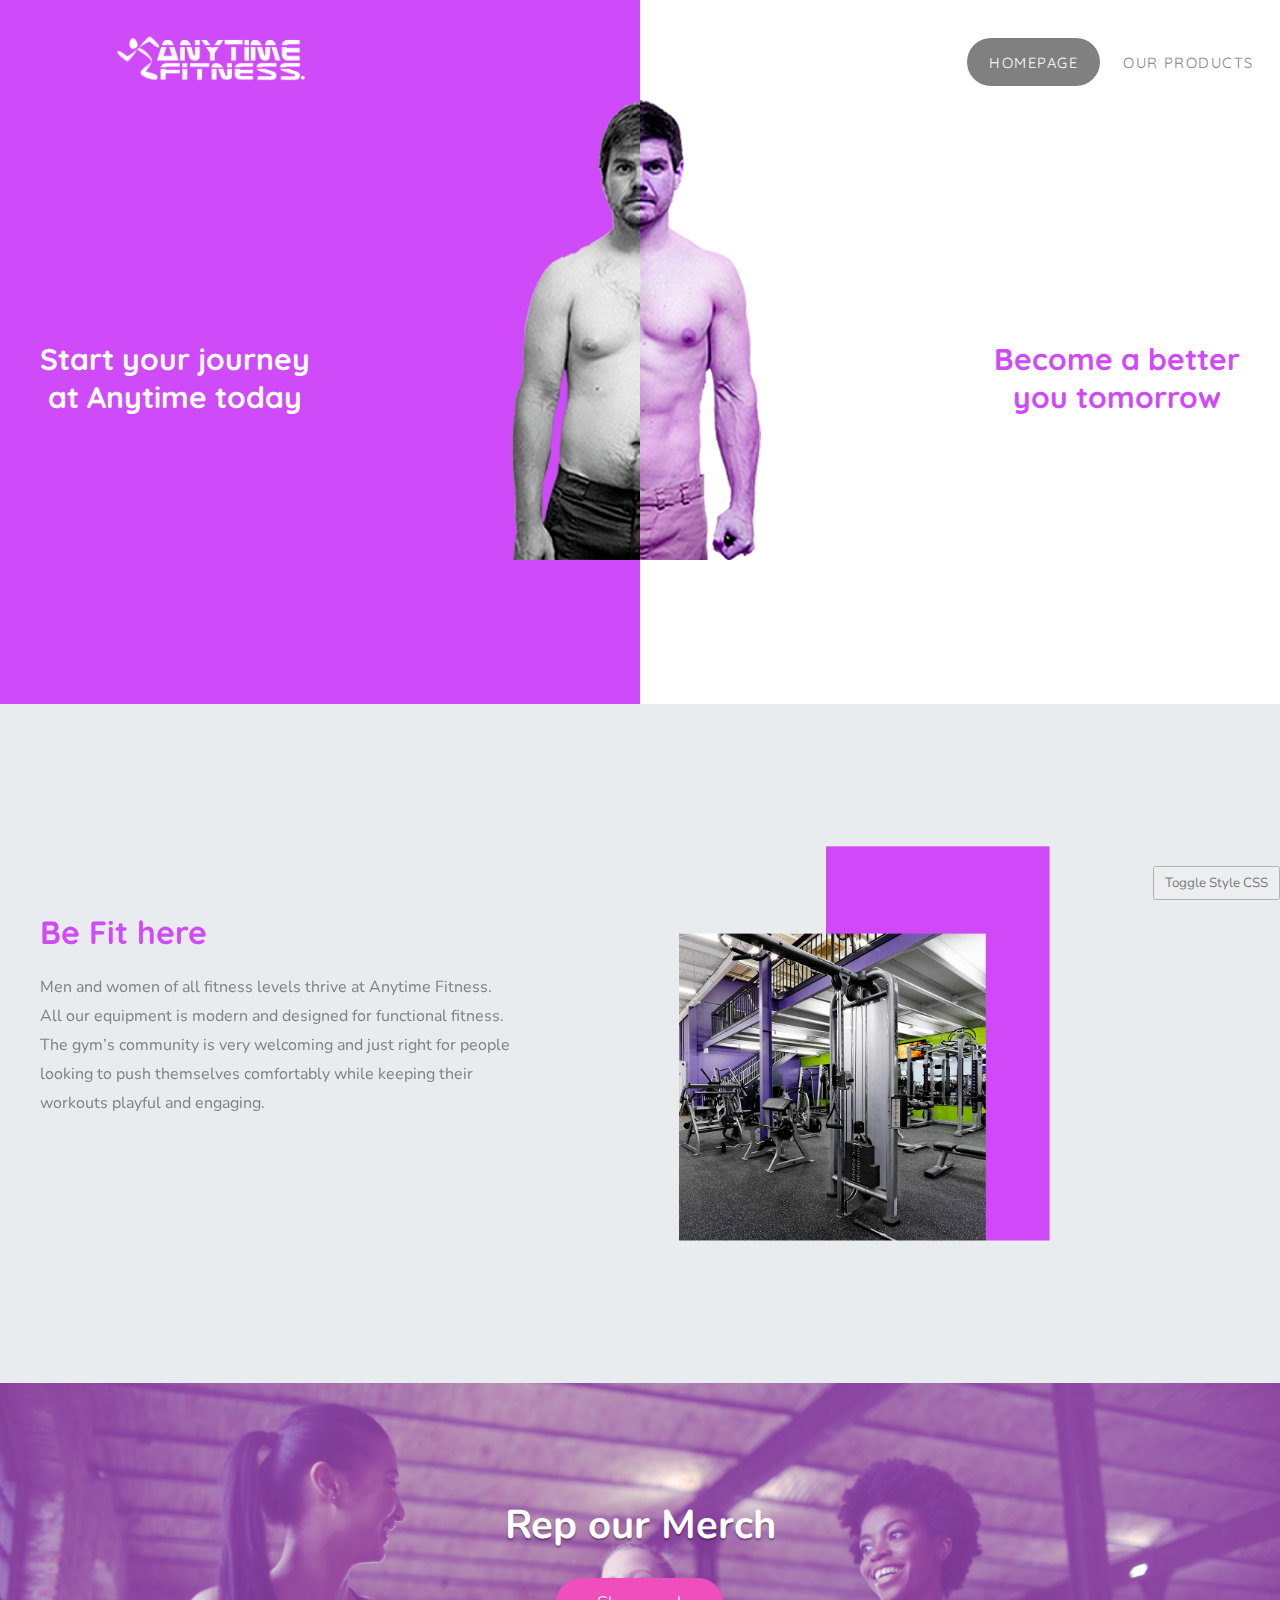
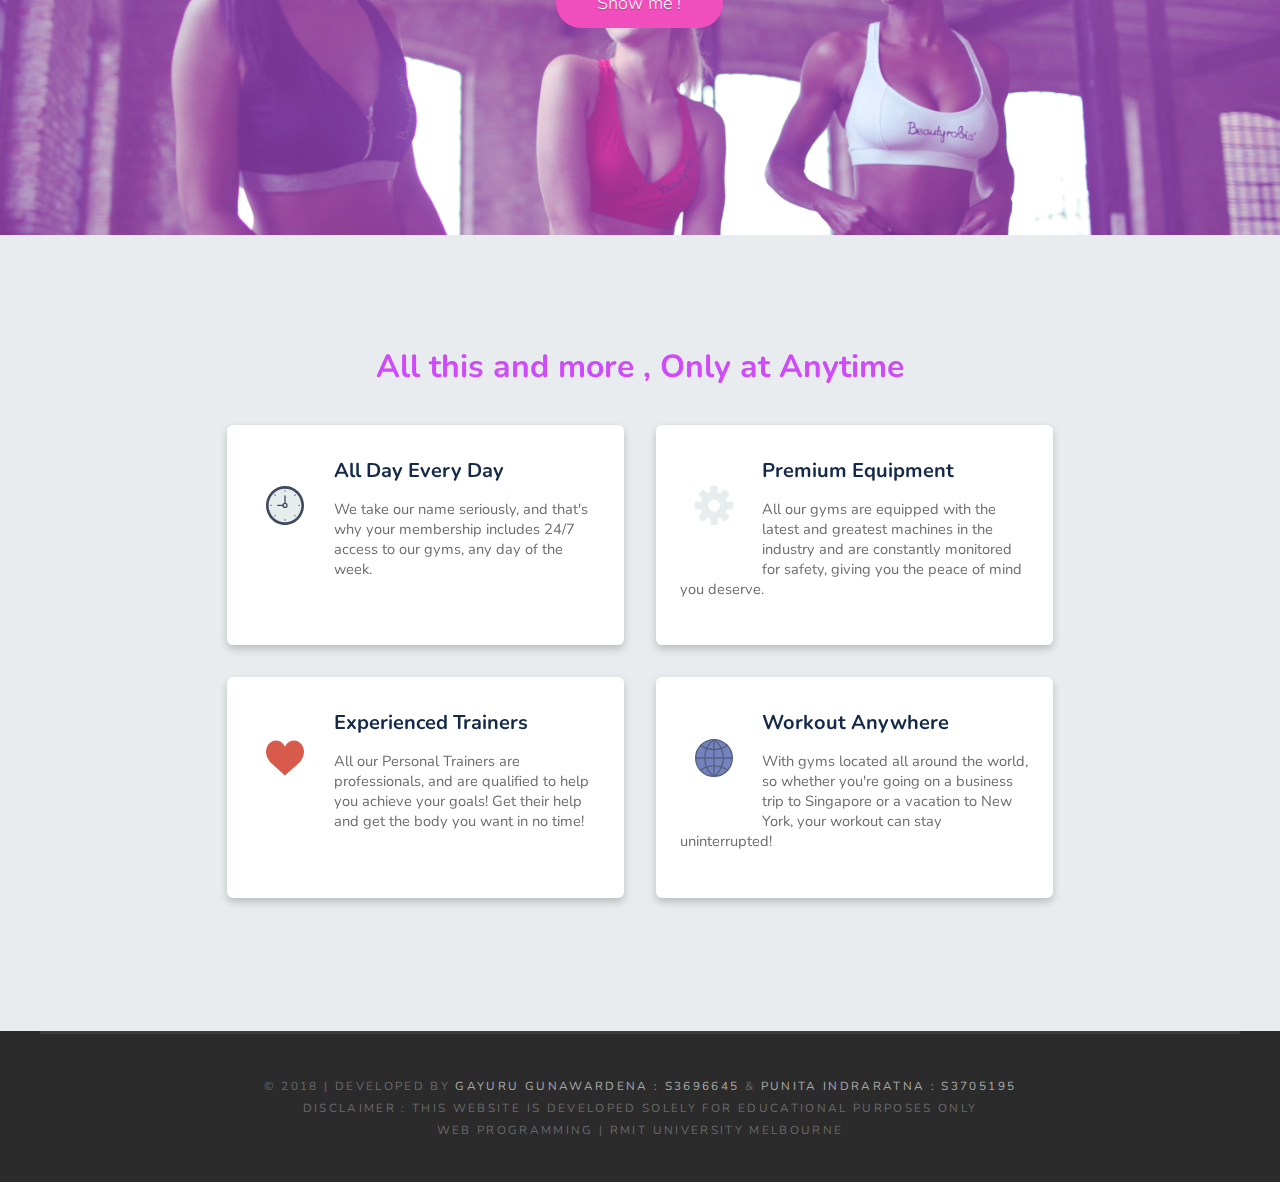
<file: index.html>
<!DOCTYPE html>
<html lang="en">
<head>
    <meta charset="UTF-8">
    <link rel="icon" href="./media/favicon.ico" type="image/x-icon">
    <link id="stylecss" rel="stylesheet" type="text/css" rel="stylesheet" href="./css/style.css">
    <script src='wireframe.js'></script>
    <meta name="viewport" content="width=device-width, initial-scale=1.0">
    <meta http-equiv="X-UA-Compatible" content="ie=edge">
    <title>Anytime Fitness</title>
</head>
<body>
<div class="landingpage">   

    <div id="header-wrapper">
        <div id="header" class="container">
            <div id="logo">
                <!-- Original image below sourced for educational purposes from AnyTimeFitness Logo -->
                <a href="index.php">
                <img src="./media/Logo copy.png">
                </a>
            </div>
            <div id="menu">
                <ul>
                    <li class="current_page_item"><a href="index.html" accesskey="1" title="">Homepage</a></li>
                    <li><a href="./web-pages/Products/products.html" accesskey="2" title="">Our Products</a></li>
                    <li><a href="./web-pages/Login Page/login.html" accesskey="3" title="">Login</a></li>
                </ul>
            </div>
        </div>
    </div>

   
    <div id="header-featured">
            
            <div class="container">
                <h1 id="lefttext">Start your journey<br>
                    at Anytime today
                </h1>
            </div>
            
            <div class="container">
                <h1 id="righttext">Become a better</br>
                you tomorrow 
                </h1>
            </div>

        <!-- Original image below sourced for educational purposes from http://2f24o9yfa3t3w65841ing1v1-wpengine.netdna-ssl.com/wp-content/uploads/2015/01/Success-stories-from-man-taking-animal-cuts-fat-burner.jpg-->
            <img id="transformation" src="./media/transformation.png">
        
    </div>
    
</div>

<div id="wrapper">
    <div id="page" class="container"> 
        <div id="content">
            <h1 id="headingWrapper" >Be Fit here</h1>
            <p id="paraWrapper" >Men and women of all fitness levels thrive at Anytime Fitness.</br> All our equipment is modern and designed for functional fitness.</br>
            The gym’s community is very welcoming and just right for people</br> looking to push themselves comfortably while keeping their </br>workouts playful and engaging.</p>
            <div id="gymImg">
             <!-- Original image below sourced for educational purposes from http://www.bsale.com.au/catalogues/129949/04.jpg -->
            <img src="./media/gym.png">
            </div>
        </div>
        
    </div>
</div>

<div id="banner">

<h1 id="headingBanner">Rep our Merch</h1>
<a href="./web-pages/Products/products.php" class="buttonClick">Show me !</a>
</div>


<div id="wrapperTwo">
        <div id="pageEnd"> 
            <div id="content">
                <h1 id="headingEnd">All this and more , Only at Anytime</h1>
            </div>
            <div class="row">
               
                <div class="card">
                    <div class="card-body">
                    <img src="./media/icons/clock.svg" class="icon"> 
                     <!-- Original icons below sourced for educational purposes from https://www.flaticon.com/authors/smashicons -->
                    <h1>All Day Every Day</h1>
                    <p>We take our name seriously, and that's why your membership includes 24/7 access to our gyms, any day of the week.</p>
                    </div>
                </div>
                <div class="card">
                    <div class="card-body">
                    <img src="./media/icons/settings.svg" class="icon" >
                    <div>
                    <!-- Original icons below sourced for educational purposes from https://www.flaticon.com/authors/smashicons -->
                    <h1>Premium Equipment</h1>
                    <p>All our gyms are equipped with the latest and greatest machines in the industry and are constantly monitored for safety, giving you the peace of mind you deserve.</p>
                    </div>
                    </div>
                </div>
            </div>
            <div class="row">   
                <div class="card">
                    <div class="card-body">
                    <img src="./media/icons/like.svg" class="icon"> 
                    <!-- Original icons below sourced for educational purposes from https://www.flaticon.com/authors/smashicons -->
                    <h1>Experienced Trainers</h1>
                    <p>All our Personal Trainers are professionals, and are qualified to help you achieve your goals! Get their help and get the body you want in no time!</p>
                    </div>
                </div>
                <div class="card">
                   <!-- Original icons below sourced for educational purposes from https://www.flaticon.com/authors/smashicons -->
                    <div class="card-body">
                    <img src="./media/icons/internet.svg" class="icon">
                    <h1>Workout Anywhere</h1>
                    <p>With gyms located all around the world, so whether you're going on a business trip to Singapore or a vacation to New York, your workout can stay uninterrupted!</p>
                    </div>
                </div>
            </div>      
        </div>
</div>



<div id="copyright" class="container">
        <p>&copy;  2018 | Developed by <a href="http://GayuruG.com" rel="nofollow">Gayuru Gunawardena : S3696645 </a> & <a href="https://github.com/s3705195" rel="nofollow">Punita Indraratna : S3705195 </a> </br>
          Disclaimer : This website is developed solely for Educational Purposes only</br>  Web Programming | RMIT University Melbourne</p>
        <button id="toggleWireframeCSS" onclick="toggleWireframe()">Toggle Style CSS</button>
</div>


</body>
</html>
</file>
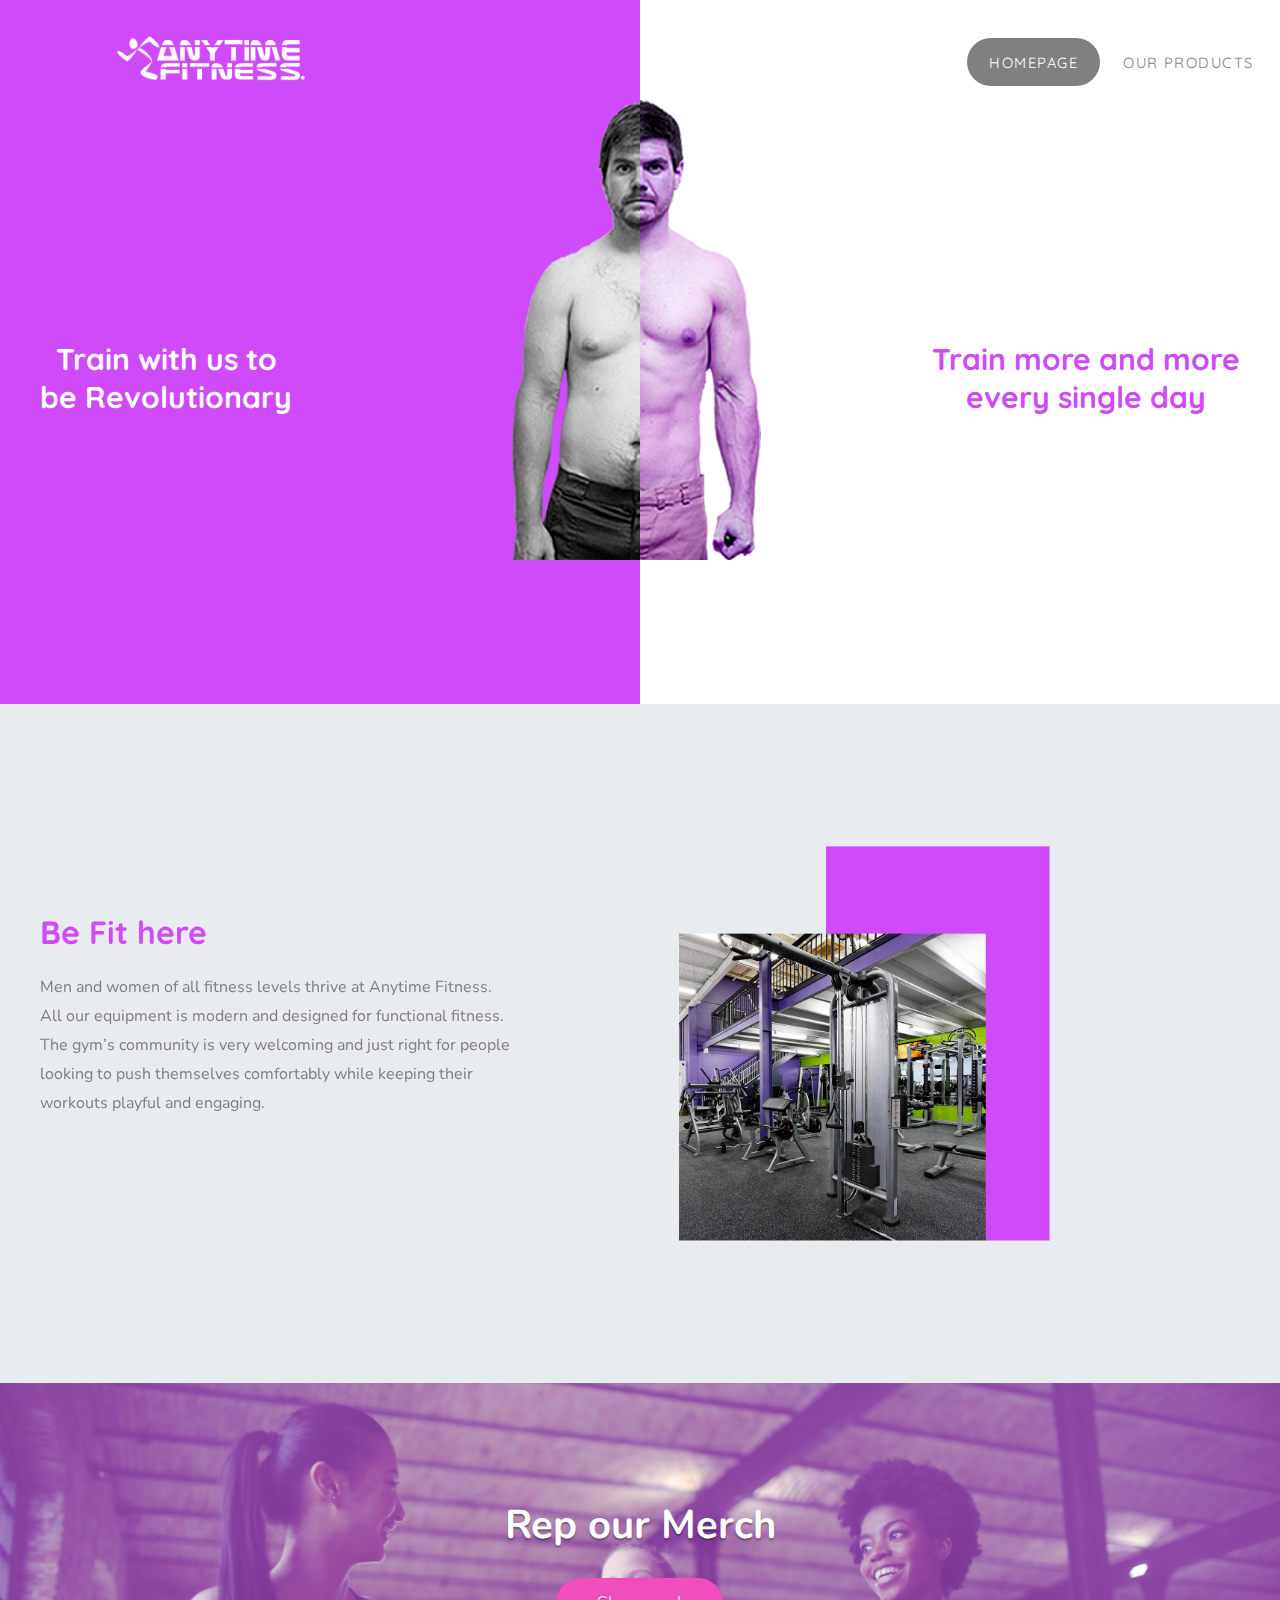
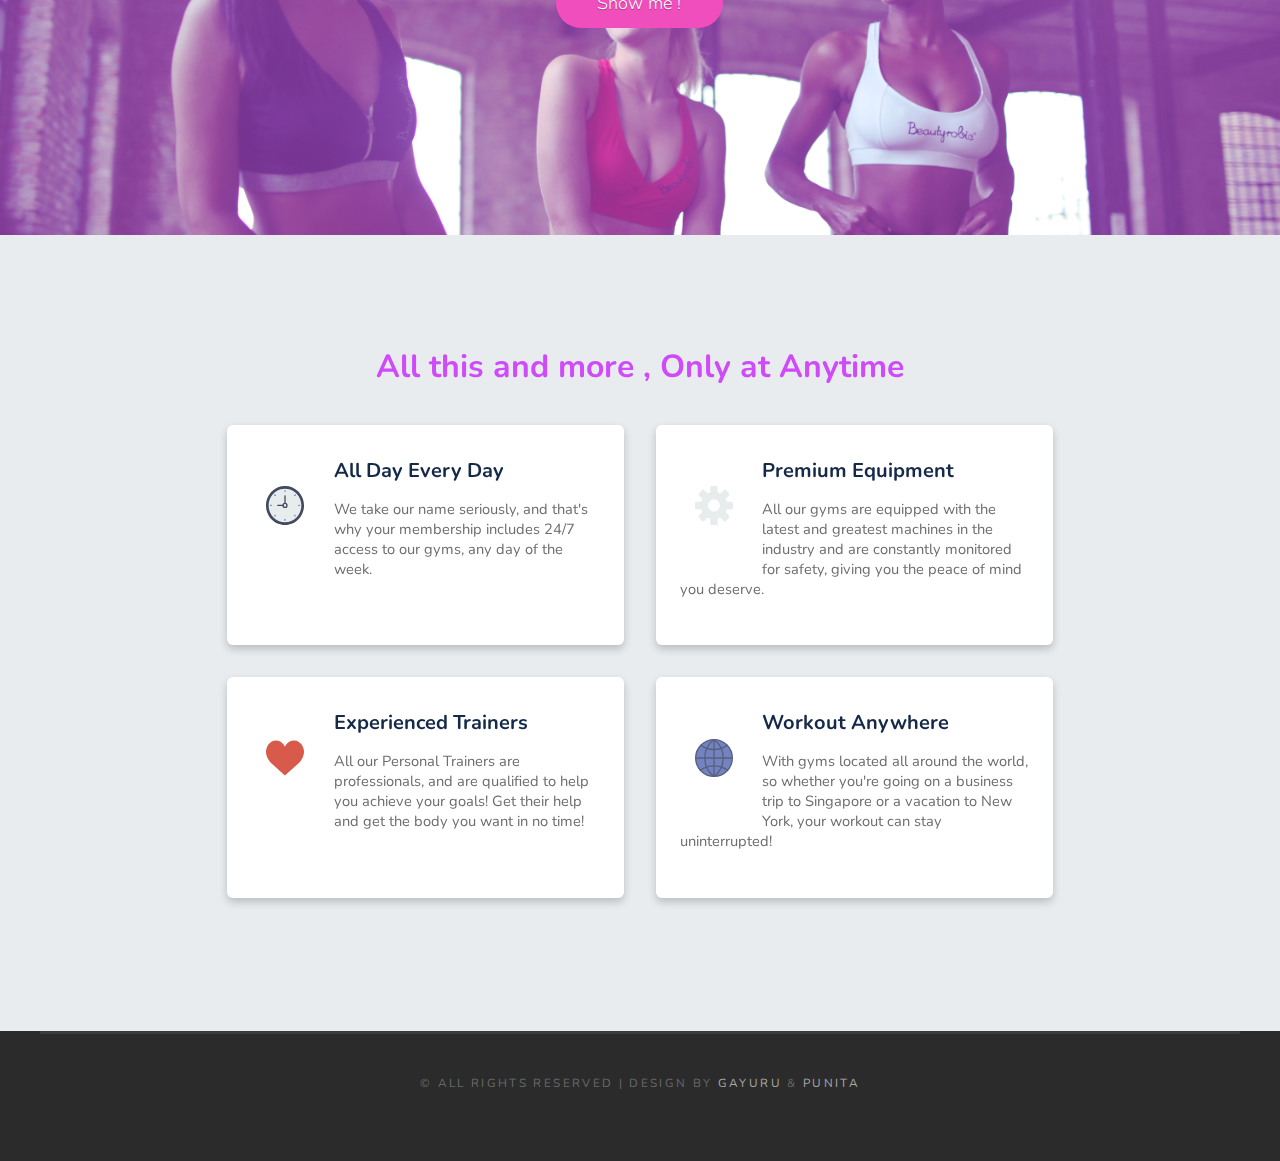
<file: Landing Page/index.html>
<!DOCTYPE html>
<html lang="en">
<head>
    <meta charset="UTF-8">
    <link rel="stylesheet" href="style.css">
    <meta name="viewport" content="width=device-width, initial-scale=1.0">
    <meta http-equiv="X-UA-Compatible" content="ie=edge">
    <title>Anytime Fitness</title>
</head>
<body>
 <div class="landingpage">   
    <div id="header-wrapper">
        <div id="header" class="container">
            <div id="logo">
                <!-- Original image below sourced for educational purposes: www.coke.com/coke-can.jpg -->
                <img src="Logo copy.png">
            </div>
            <div id="menu">
                <ul>
                    <li class="current_page_item"><a href="index.html" accesskey="1" title="">Homepage</a></li>
                    <li><a href="./web-pages/Products/ProductsPage.html" accesskey="2" title="">Our Products</a></li>
                    <li><a href="./web-pages/Login Page/login.html" accesskey="3" title="">Login</a></li>
                </ul>
            </div>
        </div>
    </div>
    <!-- http://2f24o9yfa3t3w65841ing1v1-wpengine.netdna-ssl.com/wp-content/uploads/2015/01/Success-stories-from-man-taking-animal-cuts-fat-burner.jpg -->
    <div id="header-featured">
            
            <div class="container">
                <h1 id="lefttext">Train with us to<br>
                    be Revolutionary
                </h1>
            </div>
            
            <div class="container">
                <h1 id="righttext">Train more and more</br>
                every single day
                </h1>
            </div>
        
            <img id="transformation" src="transformation.png">
        
    </div>
    
</div>

<div id="wrapper">
    <div id="page" class="container"> 
        <div id="content">
            <h1 id="headingWrapper" >Be Fit here</h1>
            <p id="paraWrapper" >Men and women of all fitness levels thrive at Anytime Fitness.</br> All our equipment is modern and designed for functional fitness.</br>
            The gym’s community is very welcoming and just right for people</br> looking to push themselves comfortably while keeping their </br>workouts playful and engaging.</p>
            <div id="gymImg">
                <img src="gym.png">
            </div>
        </div>
        
    </div>
</div>

<div id="banner">

<h1 id="headingBanner">Rep our Merch</h1>
<a href="./web-pages/Products/ProductsPage.html" class="buttonClick">Show me !</a>
</div>


<div id="wrapperTwo">
        <div id="pageEnd"> 
            <div id="content">
                <h1 id="headingEnd">All this and more , Only at Anytime</h1>
            </div>
            <div class="row">
                <div class="card">
                    <div class="card-body">
                    <img src="icons/clock.svg" class="icon"> 
                    <!-- <div>Icons made by <a href="https://www.flaticon.com/authors/smashicons" title="Smashicons">Smashicons</a> from <a href="https://www.flaticon.com/" title="Flaticon">www.flaticon.com</a> is licensed by <a href="http://creativecommons.org/licenses/by/3.0/" title="Creative Commons BY 3.0" target="_blank">CC 3.0 BY</a></div> -->
                    <h1>All Day Every Day</h1>
                    <p>We take our name seriously, and that's why your membership includes 24/7 access to our gyms, any day of the week.</p>
                    </div>
                </div>
                <div class="card">
                    <div class="card-body">
                    <img src="icons/settings.svg" class="icon" >
                    <div>
                    <h1>Premium Equipment</h1>
                    <p>All our gyms are equipped with the latest and greatest machines in the industry and are constantly monitored for safety, giving you the peace of mind you deserve.</p>
                    </div>
                    </div>
                </div>
            </div>
            <div class="row">   
                <div class="card">
                    <div class="card-body">
                    <img src="icons/like.svg" class="icon"> 
                    <!-- <div>Icons made by <a href="https://www.flaticon.com/authors/smashicons" title="Smashicons">Smashicons</a> from <a href="https://www.flaticon.com/" title="Flaticon">www.flaticon.com</a> is licensed by <a href="http://creativecommons.org/licenses/by/3.0/" title="Creative Commons BY 3.0" target="_blank">CC 3.0 BY</a></div> -->
                    <h1>Experienced Trainers</h1>
                    <p>All our Personal Trainers are professionals, and are qualified to help you achieve your goals! Get their help and get the body you want in no time!</p>
                    </div>
                </div>
                <div class="card">
                    <!-- Icons made by <a href="https://www.flaticon.com/authors/smashicons" title="Smashicons">Smashicons</a> from <a href="https://www.flaticon.com/" title="Flaticon">www.flaticon.com</a> is licensed by <a href="http://creativecommons.org/licenses/by/3.0/" title="Creative Commons BY 3.0" target="_blank">CC 3.0 BY</a></div> -->
                    <div class="card-body">
                    <img src="icons/internet.svg" class="icon">
                    <h1>Workout Anywhere</h1>
                    <p>With gyms located all around the world, so whether you're going on a business trip to Singapore or a vacation to New York, your workout can stay uninterrupted!</p>
                    </div>
                </div>
            </div>      
        </div>
</div>

<div id="copyright" class="container">
        <p>&copy;  All rights reserved | Design by <a href="http://GayuruG.com" rel="nofollow">Gayuru</a> & <a href="https://github.com/s3705195" rel="nofollow">Punita</a></p>
    </div>
    
</body>
</html>
</file>
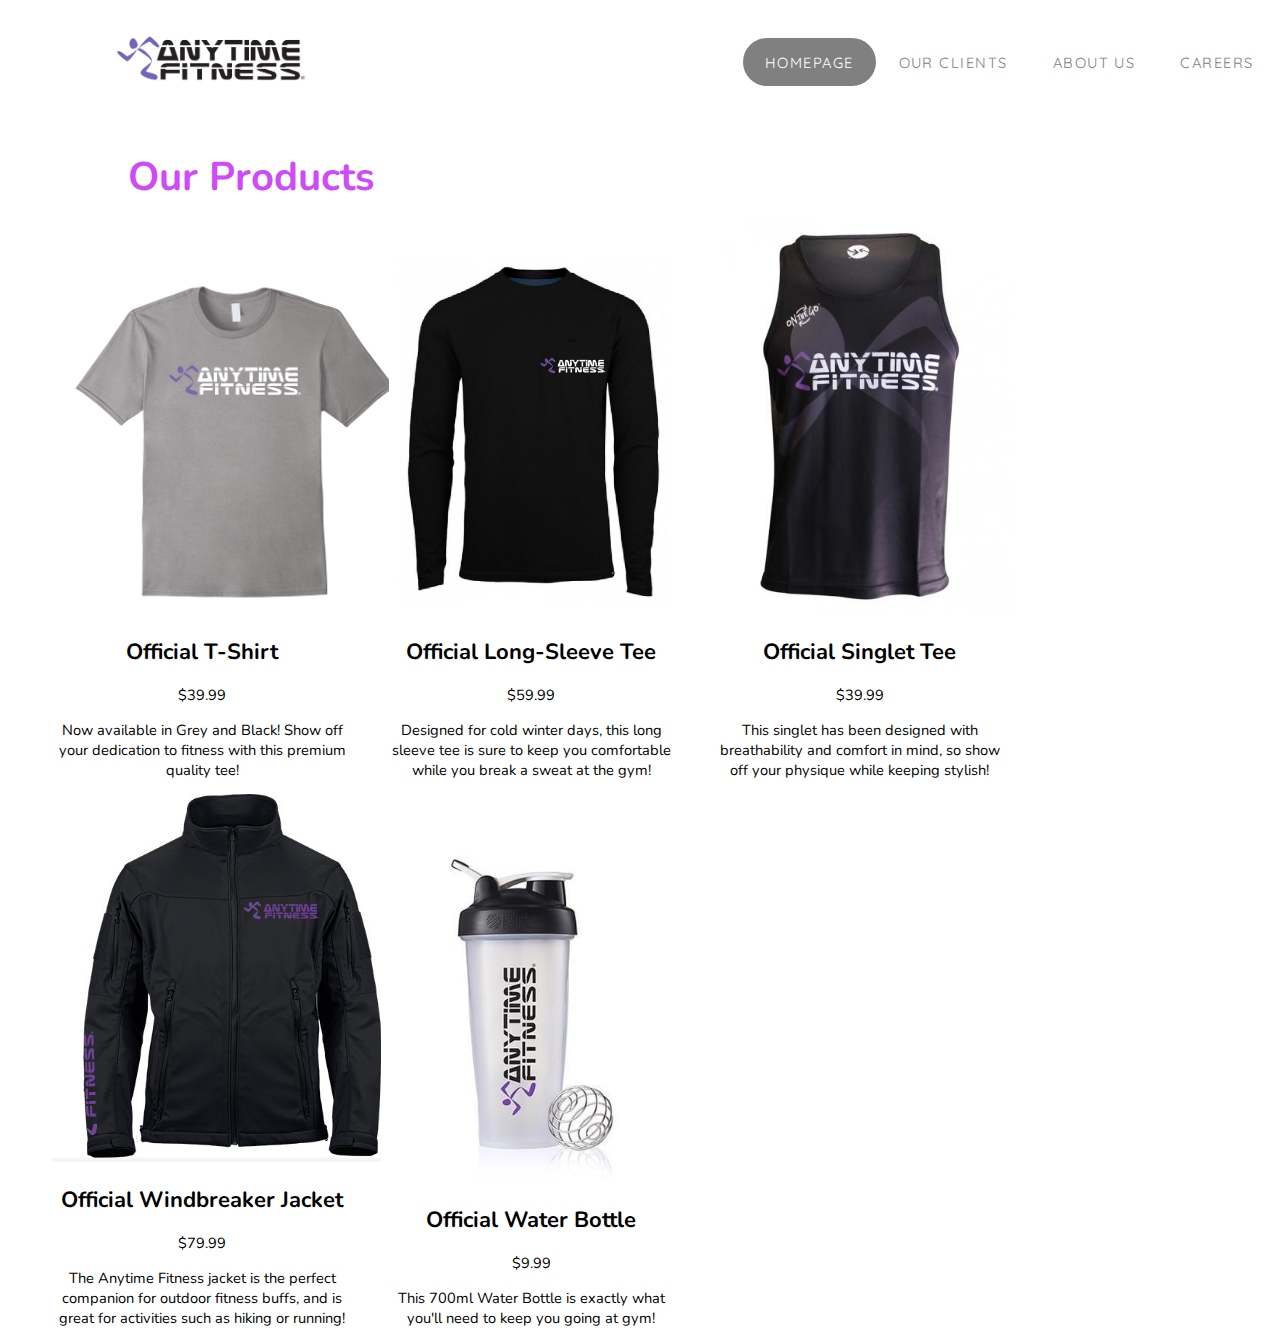
<file: Products/ProductsPage.html>
<!DOCTYPE html>
<html lang="en">
<head>
    <meta charset="UTF-8">
    <meta name="viewport" content="width=device-width, initial-scale=1.0">
    <meta http-equiv="X-UA-Compatible" content="ie=edge">
    <link rel="stylesheet" href="styleProducts.css">
    <title>Products</title>
</head>
<body>

        <div class="landingpage">   
                <div id="header-wrapper">
                    <div id="header" class="container">
                        <div id="logo">
                            <!-- Original image below sourced for educational purposes: www.coke.com/coke-can.jpg -->
                            <img src="Logo.png">
                        </div>
                        <div id="menu">
                            <ul>
                                <li class="current_page_item"><a href="#" accesskey="1" title="">Homepage</a></li>
                                <li><a href="https://www.google.com" accesskey="2" title="">Our Clients</a></li>
                                <li><a href="#" accesskey="3" title="">About Us</a></li>
                                <li><a href="#" accesskey="4" title="">Careers</a></li>
                                <li><a href="/Users/gayuru/Desktop/RMIT/Sem 2 '18/Web Programming/Assignments/Login Page/index.html" accesskey="5" title="">Login</a></li>
                            </ul>
                        </div>
                    </div>
                </div>
            <br>
            <br>
            
            <div class="pagetitle">
                <span>Our Products</span>
            </div>
            
          <ul class="items">
              <li>
              <div class="tshirt">
                  <a href="file:///C:/Users/Punita%20Indraratna/Desktop/aft/single%20product/product.html">
                      <div id="whiteTshirt"> <img src="tshirt.png">
        <!--  Picture obtained from https://rateeshirt.com/product/anytime-fitness-logo-t-shirt-rt/  -->
                      </div>
                     
                      <h2>Official T-Shirt</h2>
                      <span>$39.99</span>
                      <br>
                      <p>Now available in Grey and Black! Show off your dedication to fitness with this premium quality tee!</p>
                  </a>
              </div>
              </li>
              
              <li>
              <div class="longtee">      
                      <div id="longsleeve"> <img src="longsleeve.jpg">
        <!--  Picture obtained from http://www.spectrum-merchandising.com/products/anytime-fitness-long-sleeve-t-shirt-special-offer/  -->
                  </div>
                      <h2>Official Long-Sleeve Tee</h2>
                      <span>$59.99</span>
                      <p>Designed for cold winter days, this long sleeve tee is sure to keep you comfortable while you break a sweat at the gym!</p>
                  
              </div>
              </li>
              
              <li>
              <div class="tank">
                      <div id="singlet"> <img src="tanktop.jpg">
         <!--  Picture obtained from https://www.onthegosports.com.au/shop/product/mens-tech-racerback-singlet-club-edition  -->
                  </div>
                      <h2>Official Singlet Tee</h2>
                      <span>$39.99</span>
                      <p>This singlet has been designed with breathability and comfort in mind, so show off your physique while keeping stylish!</p>
                 
              </div>
              </li>
              
              <li>
              <div class="jacket">
                      <div id="windbreaker"> <img src="jacket.png">
        <!--  Picture obtained from http://www.spectrum-merchandising.com/products/anytime-fitness-softshell-jacket/  -->
                  </div>
                      <h2>Official Windbreaker Jacket</h2>
                      <span>$79.99</span>
                      <p>The Anytime Fitness jacket is the perfect companion for outdoor fitness buffs, and is great for activities such as hiking or running!</p>
                  
              </div>
              </li>
              
              <li>
              <div class="bottle">
                      <div id="water"> <img src="waterbottle.jpg">
         <!--  Picture obtained from https://www.pinterest.ca/pin/514325219933190498/?lp=true  -->
                  </div>
                      <h2>Official Water Bottle</h2>
                      <span>$9.99</span>
                      <p>This 700ml Water Bottle is exactly what you'll need to keep you going at gym!</p>
               
              </div>
              </li>
           
          </ul>
            

    
</body>
</html>
</file>
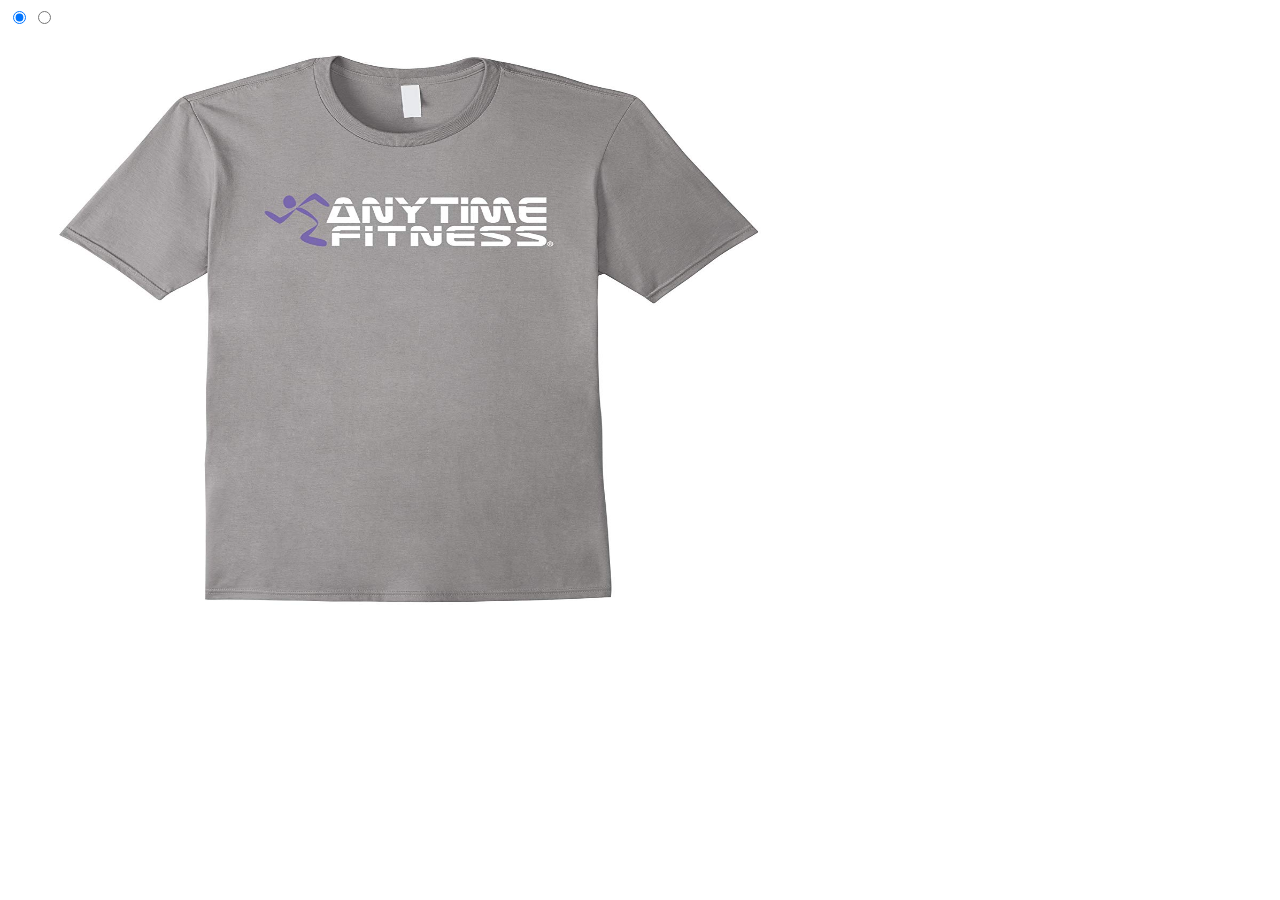
<file: Single Product/productTest.html>
<!DOCTYPE html>
<html lang="en">
<head>
    <meta charset="UTF-8">
    <meta name="viewport" content="width=device-width, initial-scale=1.0">
    <meta http-equiv="X-UA-Compatible" content="ie=edge">
    <title>Document</title>
   
</head>
<body onload="preLoad()">
                
                <form autocomplete="off">
                  <input type="radio" name="1" onClick="im('a1');" checked>
                  <input type="radio" name="1" onClick="im('a2');">
                </form>
                <img id="a" src="tshirt.jpg" width="802" height="602" alt="">
                
</body>
</html>
</file>
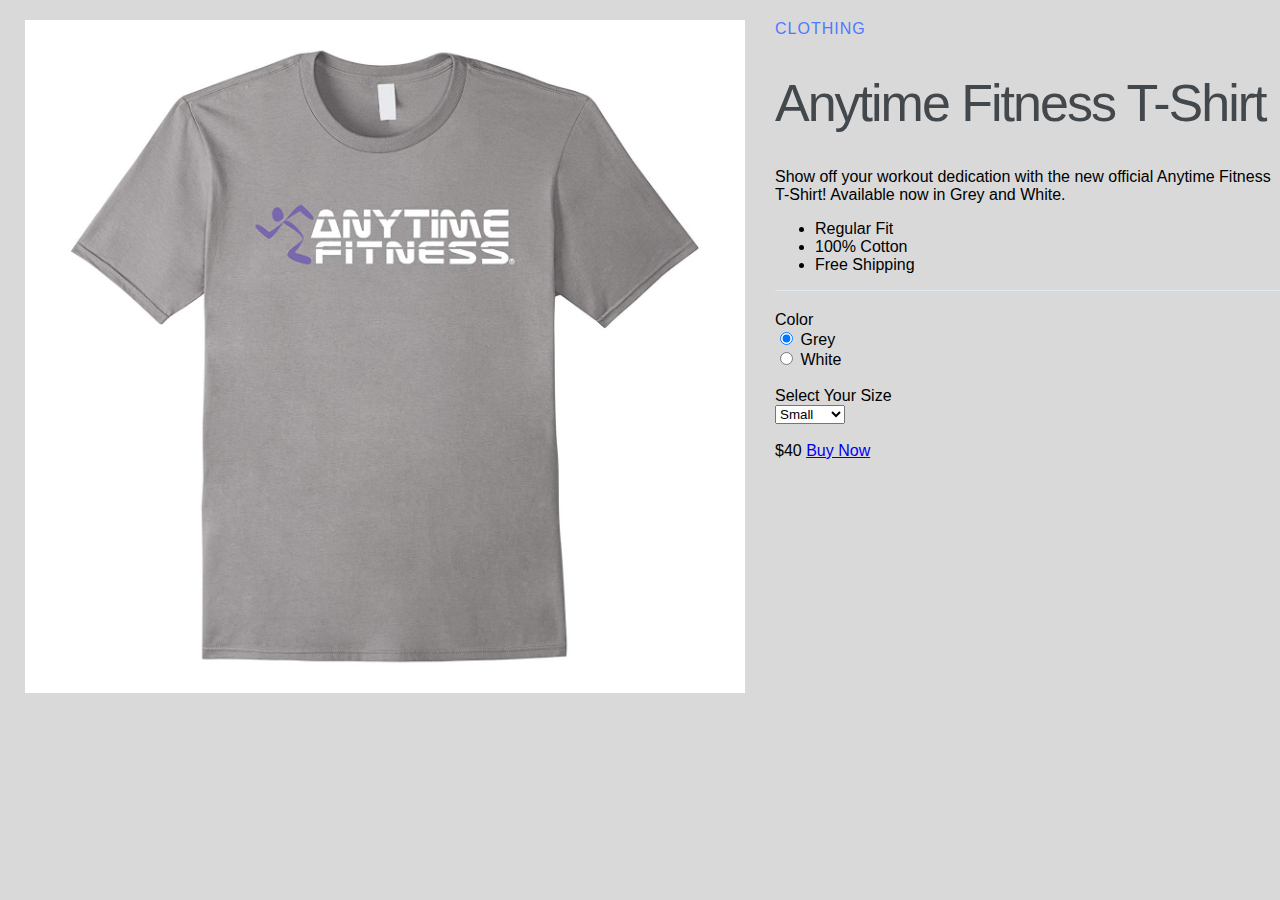
<file: singleproduct/product.html>
<!DOCTYPE html>
<html>
   <head>
     <title>Anytime Fitness T-Shirt</title>
     <link rel="stylesheet" href="productstyle.css">
   </head>
   <body>
       <main class="product-container">
 
         <!--Column for picture-->
         <div class="image-column">
           <img data-image="grey" src="tshirt.jpg" alt="">
         </div>

         <!--Column for product info-->
         <div class="info-column">

            <!--Tshirt description-->
            <div class="tshirt-description">
                <span>Clothing</span>
                <h1>Anytime Fitness T-Shirt</h1>
                <p>Show off your workout dedication with the new official Anytime Fitness T-Shirt! Available now in Grey and White.</p>
                <ul>
                  <li>Regular Fit</li>
                  <li>100% Cotton</li>
                  <li>Free Shipping</li>
                </ul>
            </div>
            
            <!--Tshirt options-->
            <div class="tshirt-options">

                <!--tshirt colour-->
                <div class="tshirt-color">
                    <span>Color</span>

                    <div class="color choice">
                        <div>
                            <input data-image="grey" type="radio" id="grey" name="color" value="grey" checked>
                            <label for="grey"><span>Grey</span></label>
                        </div>
                        <div>
                            <input data-image="white" type="radio" id="white" name="color" value="white">
                            <label for="white"><span>White</span></label>
                        </div>
                    </div>
                      
                </div>
<br>
                <!--tshirt size-->
                <div class="size options">
                    <span>Select Your Size</span>

                    <div class="tshirt-size">
                        <select>
                          <option value="small">Small</option>
                          <option value="medium">Medium</option>
                          <option value="large">Large</option>
                          <option value="x-large">X-Large</option>
                        </select>
                    </div>
                </div>
            </div>
             <br>
            <div class="tshirt-price">
                <span>$40</span>
                <a href="#" class="buy-button">Buy Now</a>
            </div>
        </div>
       </main>

   </body>
</html>
</file>
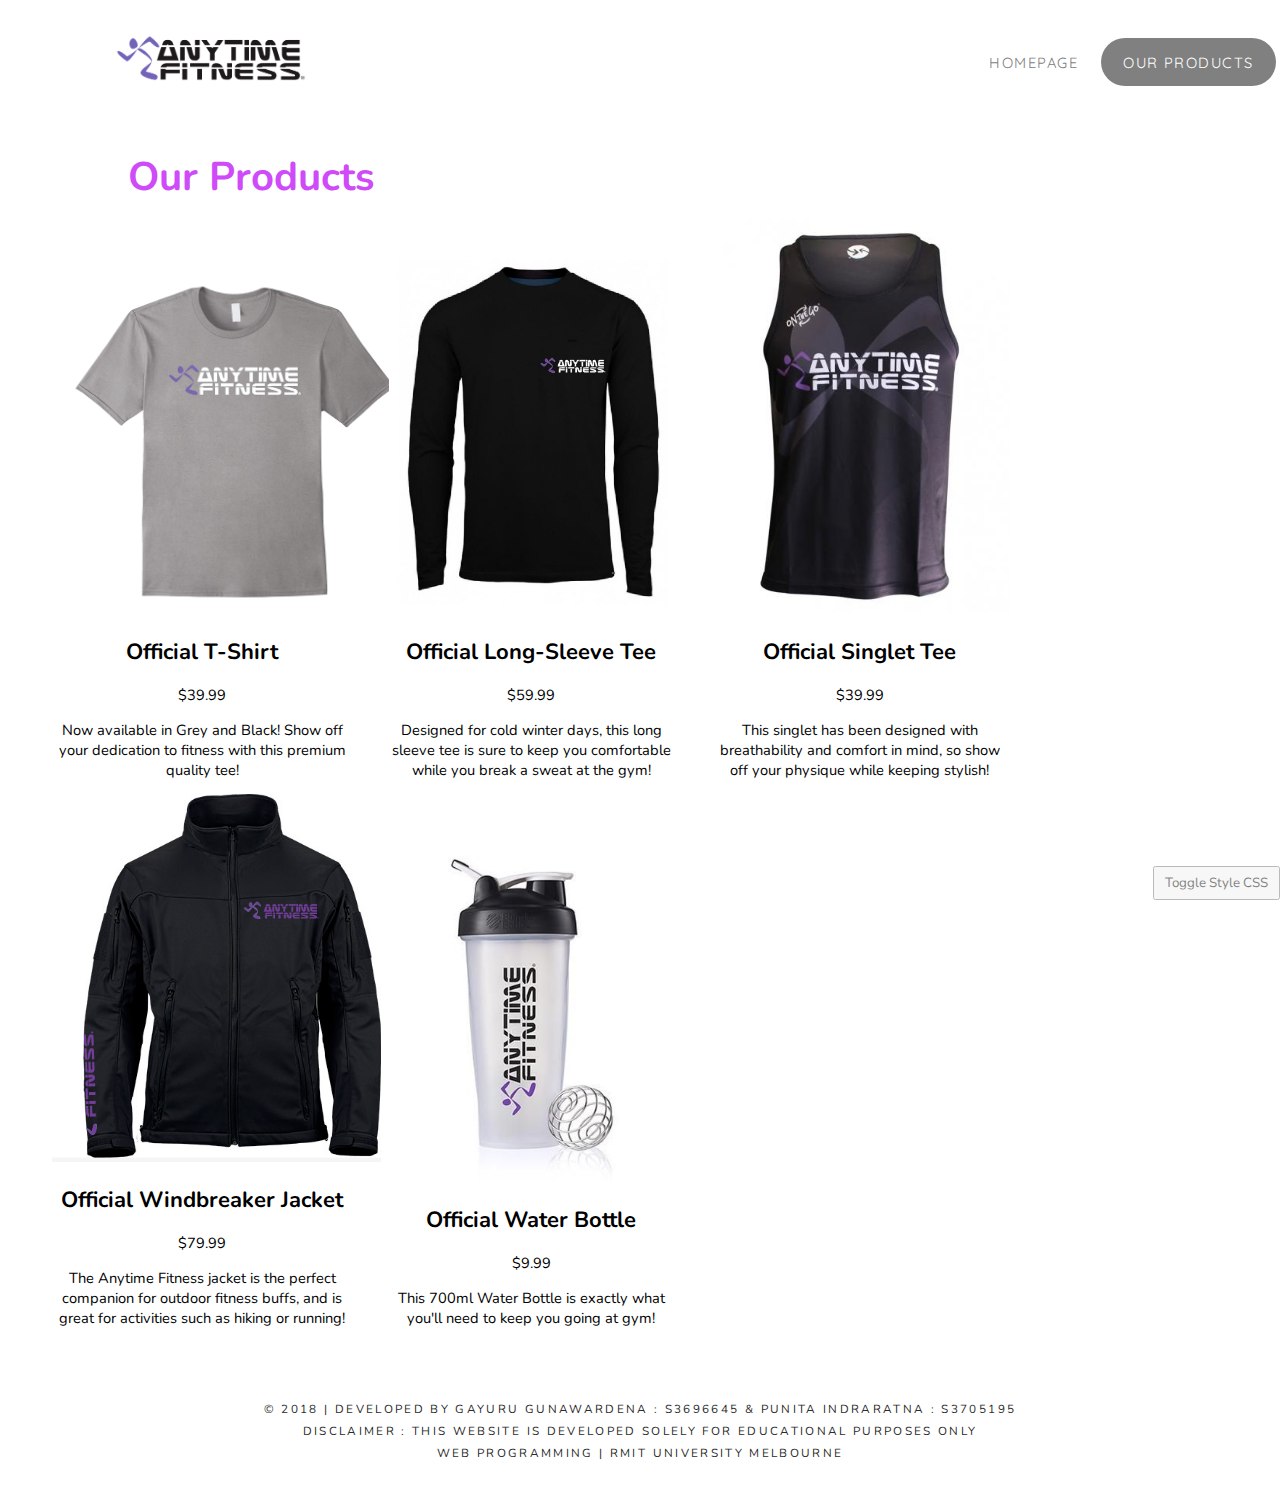
<file: web-pages/Products/products.html>
<!DOCTYPE html>
<html lang="en">
<head>
    <meta charset="UTF-8">
    <meta name="viewport" content="width=device-width, initial-scale=1.0">
    <link rel="icon" href="../../media/favicon.ico" type="image/x-icon">
    <meta http-equiv="X-UA-Compatible" content="ie=edge">
    <script src='../../wireframe.js'></script>
    <link id="stylecss" rel="stylesheet" href="styleProducts.css">
    <title>Products</title>
</head>
<body>

        <div class="landingpage">   
                <div id="header-wrapper">
                    <div id="header" class="container">
                        <div id="logo">
                            <!-- Original image below sourced for educational purposes: www.coke.com/coke-can.jpg -->
                            <a href="../../index.php">
                            <img src="./media/Logo.png">
                            </a>
                        </div>
                        <div id="menu">
                            <ul>
                                <li><a href="../../index.html" accesskey="1" title="">Homepage</a></li>
                                <li class="current_page_item"><a href="products.html" accesskey="2" title="">Our Products</a></li>
                                <li><a href="../Login Page/login.html" accesskey="5" title="">Login</a></li></ul>
                        </div>
                    </div>
                </div>
            <br>
            <br>
            
            <div class="pagetitle">
                <span>Our Products</span>
            </div>
            
          <ul class="items">
              <li>
              <div class="tshirt">
                  <a href="../Single Product/product.php">
                      <div id="whiteTshirt"> <img src="./media/tshirt.png">
        <!--  Picture obtained from https://rateeshirt.com/product/anytime-fitness-logo-t-shirt-rt/  -->
                      </div>
                     
                      <h2>Official T-Shirt</h2>
                      <span>$39.99</span>
                      <br>
                      <p>Now available in Grey and Black! Show off your dedication to fitness with this premium quality tee!</p>
                  </a>
              </div>
              </li>
              
              <li>
              <div class="longtee">      
                      <div id="longsleeve"> <img src="./media/longsleeve.jpg">
        <!--  Picture obtained from http://www.spectrum-merchandising.com/products/anytime-fitness-long-sleeve-t-shirt-special-offer/  -->
                  </div>
                      <h2>Official Long-Sleeve Tee</h2>
                      <span>$59.99</span>
                      <p>Designed for cold winter days, this long sleeve tee is sure to keep you comfortable while you break a sweat at the gym!</p>
                  
              </div>
              </li>
              
              <li>
              <div class="tank">
                      <div id="singlet"> <img src="./media/tanktop.jpg">
         <!--  Picture obtained from https://www.onthegosports.com.au/shop/product/mens-tech-racerback-singlet-club-edition  -->
                  </div>
                      <h2>Official Singlet Tee</h2>
                      <span>$39.99</span>
                      <p>This singlet has been designed with breathability and comfort in mind, so show off your physique while keeping stylish!</p>
                 
              </div>
              </li>
              
              <li>
              <div class="jacket">
                      <div id="windbreaker"> <img src="./media/jacket.png">
        <!--  Picture obtained from http://www.spectrum-merchandising.com/products/anytime-fitness-softshell-jacket/  -->
                  </div>
                      <h2>Official Windbreaker Jacket</h2>
                      <span>$79.99</span>
                      <p>The Anytime Fitness jacket is the perfect companion for outdoor fitness buffs, and is great for activities such as hiking or running!</p>
                  
              </div>
              </li>
              
              <li>
              <div class="bottle">
                      <div id="water"> <img src="./media/waterbottle.jpg">
         <!--  Picture obtained from https://www.pinterest.ca/pin/514325219933190498/?lp=true  -->
                  </div>
                      <h2>Official Water Bottle</h2>
                      <span>$9.99</span>
                      <p>This 700ml Water Bottle is exactly what you'll need to keep you going at gym!</p>
               
              </div>
              </li>
           
          </ul>
<footer>
<div id="copyright" class="container">
        <p>&copy;  2018 | Developed by <a href="http://GayuruG.com" rel="nofollow">Gayuru Gunawardena : S3696645 </a> & <a href="https://github.com/s3705195" rel="nofollow">Punita Indraratna : S3705195 </a> </br>
          Disclaimer : This website is developed solely for Educational Purposes only</br>  Web Programming | RMIT University Melbourne</p>
        <button id="toggleWireframeCSS" onclick="toggleWireframe()">Toggle Style CSS</button>
</div>
</footer>   
</body>
</html>
</file>
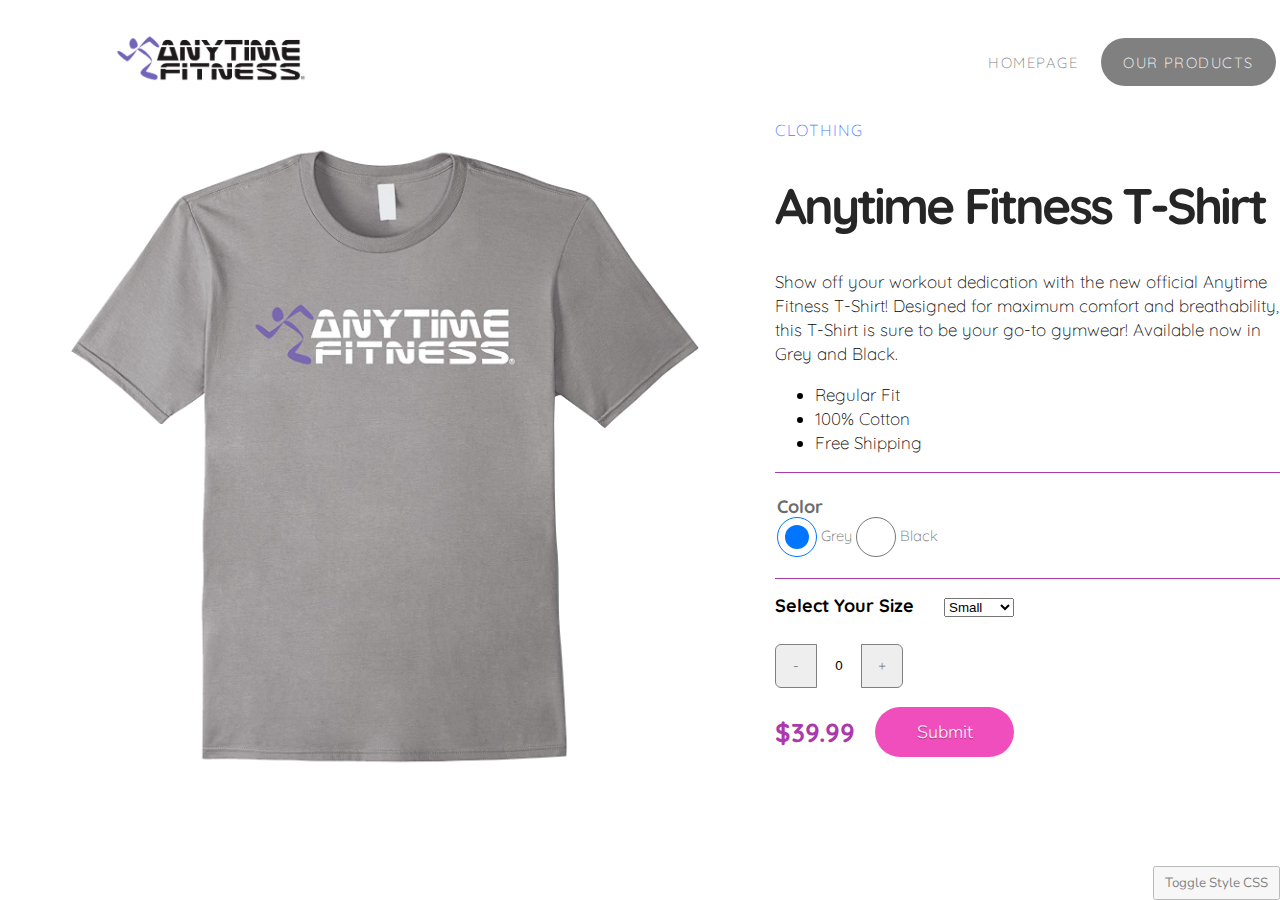
<file: web-pages/Single Product/product.html>
<!DOCTYPE html>
<html>

   <head>
     <title>Anytime Fitness T-Shirt</title>
     <link id="stylecss" rel="stylesheet" href="productstyle.css">
     <link rel="icon" href="../../media/favicon.ico" type="image/x-icon">
     <script type="text/javascript" src="productjavascript.js"></script>
     <script src='../../wireframe.js'></script>

   </head>
   <body onload="preLoad()">
        <div id="header-wrapper">
                <div id="header" class="container">
                    <div id="logo">
                    <!-- Original image below sourced for educational purposes from AnyTimeFitness Logo -->
                    <a href="../../index.php">
                    <img src="./media/Logo.png">
                    </a>
                    </div>
                    <div id="menu">
                        <ul>
                                <li><a href="../../index.html" accesskey="1" title="">Homepage</a></li>
                                <li class="current_page_item"><a href="../Products/products.html" accesskey="2" title="">Our Products</a></li>
                                <li><a href="../Login Page/login.html" accesskey="3" title="">Login</a></li>
                        </ul>
                    </div>
                </div>
       <main class="product-container">
           
       <form action="https://titan.csit.rmit.edu.au/~e54061/wp/processing.php?ref=product" method="POST" onSubmit='return formValidate()' >
         <!--Column for picture-->
         <div class="image-column">
           <img  id="a" class="active" src="./media/tshirt.png" name="shirt" id="shirt" alt="">
            <!--  Picture obtained from https://rateeshirt.com/product/anytime-fitness-logo-t-shirt-rt/  -->
        
         </div>

         <!--Column for product info-->
         <div class="info-column">

            <!--Tshirt description-->
            <div class="tshirt-description">
                <span>Clothing</span>
                <h1>Anytime Fitness T-Shirt</h1>
                <p>Show off your workout dedication with the new official Anytime Fitness T-Shirt! 
                Designed for maximum comfort and breathability, this T-Shirt is sure to be your go-to gymwear! Available now in Grey and Black.</p>
                <ul>
                  <li>Regular Fit</li>
                  <li>100% Cotton</li>
                  <li>Free Shipping</li>
                </ul>
            </div>
            
            <!--Tshirt options-->
            <div class="tshirt-options">

                <!--tshirt colour-->
                <div class="tshirt-color">
                    <span>Color</span>
                    
                    <div class="choose-color">
                        <input type="radio" name="option" onClick="im('a1');" value="Grey" id="Grey" checked>Grey
                        <input type="radio" name="option" onClick="im('a2');"value="Black" id="Black" >Black
                    </div>
                    <br>
                    <input id="id" name="id" type="hidden" value="ts001">
                </div>

                <!--tshirt size-->
                <div class="size-options">
                    <span>Select Your Size</span>

                    <div class="tshirt-size">
                        <select>
                          <option value="small">Small</option>
                          <option value="medium">Medium</option>
                          <option value="large">Large</option>
                          <option value="x-large">X-Large</option>
                        </select>
                    </div>
                </div>
            </div>
            <br>
           
                <div class="quantity-button" id="subtract" name="qty" onclick="subtractitem()" value="Decrease Quantity">-</div>
                <input type="number" id="number" name="qty" value="0" /> 
                <span class='error' id='qtyError'> </span>
                <div class="quantity-button" id="add" name="qty" onclick="additem()" value="Increase Quantity">+</div>
             <br>
             <br>
            <div class="tshirt-price">
                <span>$39.99</span>
                <input class="buy-button" type="submit" value="Submit"/>
            </div>
            <br>
        </div>
        </form>
       </main>


<button id="toggleWireframeCSS" onclick="toggleWireframe()">Toggle Style CSS</button>
      
</body>

</html>
</file>
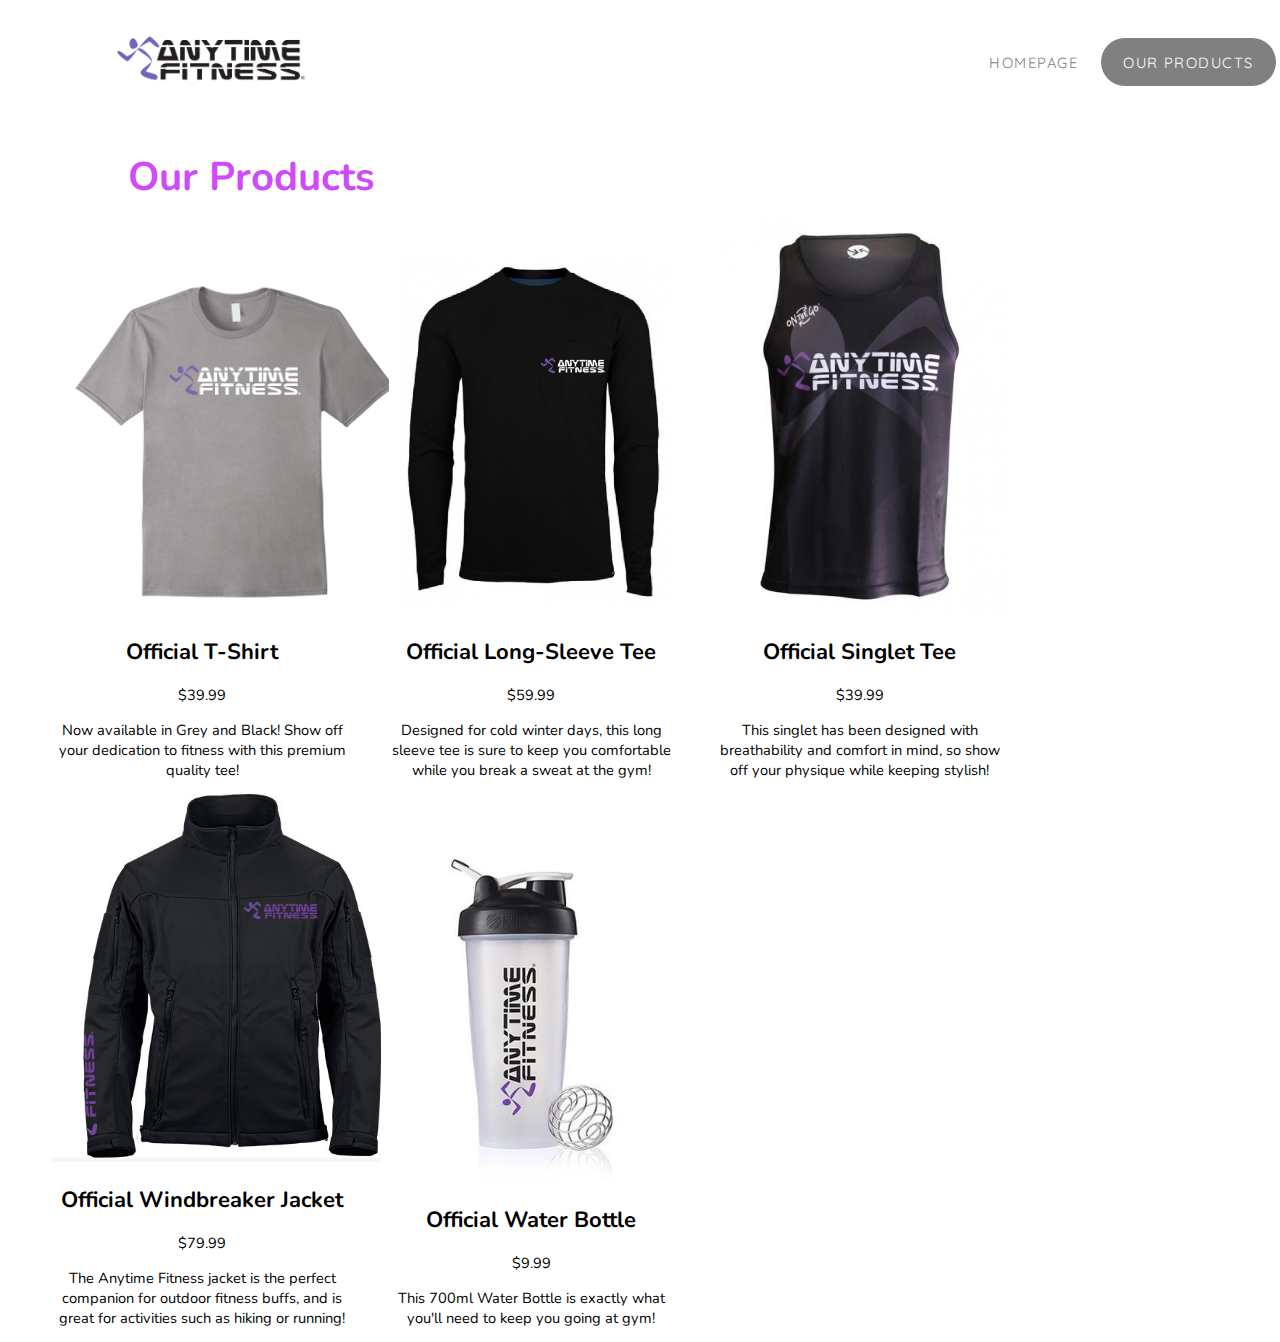
<file: Landing Page/web-pages/Products/ProductsPage.html>
<!DOCTYPE html>
<html lang="en">
<head>
    <meta charset="UTF-8">
    <meta name="viewport" content="width=device-width, initial-scale=1.0">
    <meta http-equiv="X-UA-Compatible" content="ie=edge">
    <link rel="stylesheet" href="styleProducts.css">
    <title>Products</title>
</head>
<body>

        <div class="landingpage">   
                <div id="header-wrapper">
                    <div id="header" class="container">
                        <div id="logo">
                            <!-- Original image below sourced for educational purposes: www.coke.com/coke-can.jpg -->
                            <img src="Logo.png">
                        </div>
                        <div id="menu">
                            <ul>
                                <li><a href="index.html" accesskey="1" title="">Homepage</a></li>
                                <li class="current_page_item"><a href="./web-pages/Products/ProductsPage.html" accesskey="2" title="">Our Products</a></li>
                                <li><a href="./web-pages/Login Page/index.html" accesskey="5" title="">Login</a></li></ul>
                        </div>
                    </div>
                </div>
            <br>
            <br>
            
            <div class="pagetitle">
                <span>Our Products</span>
            </div>
            
          <ul class="items">
              <li>
              <div class="tshirt">
                  <a href="file:///C:/Users/Punita%20Indraratna/Desktop/aft/single%20product/product.html">
                      <div id="whiteTshirt"> <img src="tshirt.png">
        <!--  Picture obtained from https://rateeshirt.com/product/anytime-fitness-logo-t-shirt-rt/  -->
                      </div>
                     
                      <h2>Official T-Shirt</h2>
                      <span>$39.99</span>
                      <br>
                      <p>Now available in Grey and Black! Show off your dedication to fitness with this premium quality tee!</p>
                  </a>
              </div>
              </li>
              
              <li>
              <div class="longtee">      
                      <div id="longsleeve"> <img src="longsleeve.jpg">
        <!--  Picture obtained from http://www.spectrum-merchandising.com/products/anytime-fitness-long-sleeve-t-shirt-special-offer/  -->
                  </div>
                      <h2>Official Long-Sleeve Tee</h2>
                      <span>$59.99</span>
                      <p>Designed for cold winter days, this long sleeve tee is sure to keep you comfortable while you break a sweat at the gym!</p>
                  
              </div>
              </li>
              
              <li>
              <div class="tank">
                      <div id="singlet"> <img src="tanktop.jpg">
         <!--  Picture obtained from https://www.onthegosports.com.au/shop/product/mens-tech-racerback-singlet-club-edition  -->
                  </div>
                      <h2>Official Singlet Tee</h2>
                      <span>$39.99</span>
                      <p>This singlet has been designed with breathability and comfort in mind, so show off your physique while keeping stylish!</p>
                 
              </div>
              </li>
              
              <li>
              <div class="jacket">
                      <div id="windbreaker"> <img src="jacket.png">
        <!--  Picture obtained from http://www.spectrum-merchandising.com/products/anytime-fitness-softshell-jacket/  -->
                  </div>
                      <h2>Official Windbreaker Jacket</h2>
                      <span>$79.99</span>
                      <p>The Anytime Fitness jacket is the perfect companion for outdoor fitness buffs, and is great for activities such as hiking or running!</p>
                  
              </div>
              </li>
              
              <li>
              <div class="bottle">
                      <div id="water"> <img src="waterbottle.jpg">
         <!--  Picture obtained from https://www.pinterest.ca/pin/514325219933190498/?lp=true  -->
                  </div>
                      <h2>Official Water Bottle</h2>
                      <span>$9.99</span>
                      <p>This 700ml Water Bottle is exactly what you'll need to keep you going at gym!</p>
               
              </div>
              </li>
           
          </ul>
            

    
</body>
</html>
</file>
<file: css/style.css>
@import url(https://fonts.googleapis.com/css?family=Source+Sans+Pro);
@import url(https://fonts.googleapis.com/css?family=Quicksand);
@import url(https://fonts.googleapis.com/css?family=Nunito);
@import url(https://fonts.googleapis.com/css?family=Roboto);
html, body
{
	height: 100%;
}

body
{
	margin: 0px;
	padding: 0px;
	background: #2b2b2b;
	font-family: Nunito;
	font-size: 11pt;
	font-weight: light;
	color: #6c6c6c
}
.container
{
	margin: 0px auto;
	width: 1200px;
}

.landingpage{
    
        background: linear-gradient(to right,#cf4af8 50%, white 50%);
    
}

/* Header */
	
#header
{
	position: relative;
	height: 100px;
}

/* Logo */

#logo img
{
    width: 15%;
    position:fixed; 
    top:1.6em; 
    left:9%;
}

/* Menu */

#menu
{
	position: absolute;
	right: -9em;
	top: 1.6em;
}

#menu ul
{
	display: inline-block;
}

#menu li
{
	display: block;
	float: left;
	text-align: center;
}

#menu li a, #menu li span
{
	display: inline-block;
	margin-left: 1px;
	padding: 1em 1.5em 1em 1.5em;
    letter-spacing: 0.10em;
    font-family: Quicksand;
	text-decoration: none;
	font-size: 1em;
	text-transform: uppercase;
	outline: 0;
	color: grey;
}

#menu li:hover a, #menu li.active a, #menu li.active span
{
    
    color: #cf4af8;
}

#menu .current_page_item a
{
	background:grey;
	border-radius: 30px;
	color: #FFF;
}

/* Banner */

#header-featured
{
		
		background-position: center;
		background-size: cover;
		height: 604px;
		
	}

.container h1{
    color: white;
    font-family: Quicksand;
    font-size: 30px;
}

#lefttext{
    float: left;
	text-align: center;
	margin-top: 8em;
	left: 20%
}

#righttext{
    float: right;
    color: #cf4af8;
	text-align: center;
	margin-top: 8em;
	right: 20%;
}
#transformation {
    display: block;
    margin-left: auto;
	margin-right: auto;
	width: 20%;
	position: absolute;
	left: 40%;
	
}

/* Page */

#wrapper
{
	background: #e8ecef;
}

#page
{
	overflow: hidden;
	padding: 6em 0em 17em 0em;
	position: relative;
	text-align: center;
}

#page .button
{
	margin-top: 2em;
}

/* Content */

	#content
	{
		float: left;
		width: 700px;
		width: 100%;
		overflow:auto;
	}



/* firstWrapper */

#headingWrapper{
	
	margin-top: 10%;
	text-align: left;
	

	color: #cf4af8;
	font-size: 2rem;
}


#paraWrapper{
	text-align: left;
	font-size: 16px;
	color: #808080;
	line-height: 1.8;
}

/* Banner */

#banner{
	overflow: hidden;
	padding: 6em 0em 14em 0em;
	text-align: center;
	background-image: url("../media/gymGirls.jpg") ;
    background-size: 100% ;
    background-position:inherit;
}

#headingBanner{
	font-family: Nunito;
	font-weight: bold;
	color: #ffffff;
	font-size: 40px;
	text-shadow: 0 0.04em 0.04em rgba(0,0,0,0.35);
}

a.buttonClick{
display:inline-block;
padding:0.6em 2.2em;
margin:0 0.1em 0.1em 0;
border:0.16em solid rgba(255,255,255,0);
border-radius:2em;
box-sizing: border-box;
text-decoration:none;
font-family:'Nunito',sans-serif;
font-weight:300;
color:#FFFFFF;
text-shadow: 0 0.04em 0.04em rgba(0,0,0,0.35);
text-align:center;
font-size: 18px;
transition: all 0.2s;
background-color:#f14ebd;

}
a.buttonClick:hover{
border-color: rgba(255,255,255,1);
}
@media all and (max-width:30em){
 a.buttonClick{
display:block;
margin:0.2em auto;}
}

/* secondWrapper */

#wrapperTwo{
	background: #e8ecef;
}

#containerTwo{
	background: #1A1A1D;
	background: #e8ecef;

}

#gymImg img{
	height: 66%;
	float: right;
	position: absolute;
	bottom: 17%;
}
/* Last Content */

#headingEnd {
	
	
	color: #cf4af8;
	font-size: 2rem;
	
}

/* cards */
.row{
	
	display: flex;
	justify-content: center;
	width: 100%;

}
.card {
    box-shadow: 0 4px 8px 0 rgba(0,0,0,0.2);
    transition: 0.3s;
	width: 31%;
	background-color: white;
	float: left;
	margin: 1rem;
	border-radius: 0.375rem;
	text-align: left;
	word-wrap: break-word;
	
}


.card:hover {
    box-shadow: 0 8px 16px 0 rgba(0,0,0,0.2);
}

.card-body {
	padding: 2rem 1.5rem;
	line-height: auto;
}

.card-body h1{
	vertical-align: baseline;
	color: #152a49;
	font-size: 1.25rem;
	margin: 0%;
}




.icon{
	float: left;
	width:11%;
	min-width: 7%;
	margin: 2em 2em 3em 1em;
}

#pageEnd
{
	overflow: hidden;
	padding: 6em 0em 8em 0em;
	position: relative;
	text-align: center;
}

/* Copyright */

#copyright
{
	overflow: hidden;
	padding: 2em 0em 2em 0em;
	border-top: 3px solid rgba(255,255,255,0.08);
	line-height: 150%;
}

#copyright p
{
	letter-spacing: 0.20em;
	text-align: center;
	text-transform: uppercase;
	font-size: 0.80em;
	color: rgba(255,255,255,0.3);
}

#copyright a
{
	text-decoration: none;
	color: rgba(255,255,255,0.6);
}
#toggleWireframeCSS {
	position: fixed;
	bottom: 0px;
	right: 0px;
	padding: 6px 10px;
	opacity: 0.5;
	font-family: 'Nunito';
}

#toggleWireframeCSS:hover {
	opacity: 1;
}
</file>
<file: Landing Page/style.css>
@import url(https://fonts.googleapis.com/css?family=Source+Sans+Pro);
@import url(https://fonts.googleapis.com/css?family=Quicksand);
@import url(https://fonts.googleapis.com/css?family=Nunito);
@import url(https://fonts.googleapis.com/css?family=Roboto);
html, body
{
	height: 100%;
}

body
{
	margin: 0px;
	padding: 0px;
	background: #2b2b2b;
	font-family: Nunito;
	font-size: 11pt;
	font-weight: light;
	color: #6c6c6c
}
.container
{
	margin: 0px auto;
	width: 1200px;
}

.landingpage{
    
        background: linear-gradient(to right,#cf4af8 50%, white 50%);
    
}

/* Header */
	
#header
{
	position: relative;
	height: 100px;
}

/* Logo */

#logo img
{
    /* height: 15%; */
    width: 15%;
    position:fixed; 
    top:1.6em; 
    left:9%;
}

/* Menu */

#menu
{
	position: absolute;
	right: -9em;
	top: 1.6em;
}

#menu ul
{
	display: inline-block;
}

#menu li
{
	display: block;
	float: left;
	text-align: center;
}

#menu li a, #menu li span
{
	display: inline-block;
	margin-left: 1px;
	padding: 1em 1.5em 1em 1.5em;
    letter-spacing: 0.10em;
    font-family: Quicksand;
	text-decoration: none;
	font-size: 1em;
	text-transform: uppercase;
	outline: 0;
	color: grey;
}

#menu li:hover a, #menu li.active a, #menu li.active span
{
    /* background: #dc5c5a;
    border-radius: 25px; */
    color: #cf4af8;
}

#menu .current_page_item a
{
	background:grey;
	border-radius: 30px;
	color: #FFF;
}

/* Banner */

#header-featured
{
		/* padding: 15%;  */
		background-position: center;
		background-size: cover;
		height: 604px;
		
	}

.container h1{
    color: white;
    font-family: Quicksand;
    font-size: 30px;
}

#lefttext{
    float: left;
	text-align: center;
	margin-top: 8em;
	left: 20%
}

#righttext{
    float: right;
    color: #cf4af8;
	text-align: center;
	margin-top: 8em;
	right: 20%;
}
#transformation {
    display: block;
    margin-left: auto;
	margin-right: auto;
	width: 20%;
	position: absolute;
	left: 40%;
	
}

/* Page */

#wrapper
{
	background: #e8ecef;
}

#page
{
	overflow: hidden;
	padding: 6em 0em 17em 0em;
	position: relative;
	text-align: center;
}

#page .button
{
	margin-top: 2em;
}

/* Content */

	#content
	{
		float: left;
		width: 700px;
		width: 100%;
		overflow:auto;
	}



/* firstWrapper */

#headingWrapper{
	
	margin-top: 10%;
	text-align: left;
	

	color: #cf4af8;
	font-size: 2rem;
}


#paraWrapper{
	text-align: left;
	font-size: 16px;
	color: #808080;
	line-height: 1.8;
}

/* Banner */

#banner{
	overflow: hidden;
	padding: 6em 0em 14em 0em;
	text-align: center;
	background-image: url("gymGirls.jpg") ;
    background-size: 100% ;
    background-position:inherit;
}

#headingBanner{
	font-family: Nunito;
	font-weight: bold;
	color: #ffffff;
	font-size: 40px;
	text-shadow: 0 0.04em 0.04em rgba(0,0,0,0.35);
}

a.buttonClick{
display:inline-block;
padding:0.6em 2.2em;
margin:0 0.1em 0.1em 0;
border:0.16em solid rgba(255,255,255,0);
border-radius:2em;
box-sizing: border-box;
text-decoration:none;
font-family:'Nunito',sans-serif;
font-weight:300;
color:#FFFFFF;
text-shadow: 0 0.04em 0.04em rgba(0,0,0,0.35);
text-align:center;
font-size: 18px;
transition: all 0.2s;
background-color:#f14ebd;

}
a.buttonClick:hover{
border-color: rgba(255,255,255,1);
}
@media all and (max-width:30em){
 a.buttonClick{
display:block;
margin:0.2em auto;}
}

/* secondWrapper */

#wrapperTwo{
	background: #e8ecef;
}

#containerTwo{
	background: #1A1A1D;
	background: #e8ecef;

}

#gymImg img{
	height: 66%;
	float: right;
	position: absolute;
	bottom: 17%;
}
/* Last Content */

#headingEnd {
	
	
	color: #cf4af8;
	font-size: 2rem;
	
}

/* cards */
.row{
	
	display: flex;
	justify-content: center;
	width: 100%;

}
.card {
    box-shadow: 0 4px 8px 0 rgba(0,0,0,0.2);
    transition: 0.3s;
	width: 31%;
	background-color: white;
	float: left;
	margin: 1rem;
	border-radius: 0.375rem;
	text-align: left;
	word-wrap: break-word;
	
}


.card:hover {
    box-shadow: 0 8px 16px 0 rgba(0,0,0,0.2);
}

.card-body {
	padding: 2rem 1.5rem;
	line-height: auto;
}

.card-body h1{
	vertical-align: baseline;
	color: #152a49;
	font-size: 1.25rem;
	margin: 0%;
}




.icon{
	float: left;
	width:11%;
	min-width: 7%;
	margin: 2em 2em 3em 1em;
}

#pageEnd
{
	overflow: hidden;
	padding: 6em 0em 8em 0em;
	position: relative;
	text-align: center;
}

/* Copyright */

#copyright
{
	overflow: hidden;
	padding: 2em 0em 4em 0em;
	border-top: 3px solid rgba(255,255,255,0.08);
}

#copyright p
{
	letter-spacing: 0.20em;
	text-align: center;
	text-transform: uppercase;
	font-size: 0.80em;
	color: rgba(255,255,255,0.3);
}

#copyright a
{
	text-decoration: none;
	color: rgba(255,255,255,0.6);
}
</file>
<file: Products/styleProducts.css>
@import url(https://fonts.googleapis.com/css?family=Source+Sans+Pro);
@import url(https://fonts.googleapis.com/css?family=Quicksand);
@import url(https://fonts.googleapis.com/css?family=Nunito);
@import url(https://fonts.googleapis.com/css?family=Roboto);
html, body
{
	height: 100%;
}

body
{
	margin: 0px;
	padding: 0px;
	background: #ffffff;
	font-family: Nunito;
	font-size: 11pt;
	font-weight: light;
	
}
.container
{
	margin: 0px auto;
	width: 1200px;
}

/* Header */
	
#header
{
	position: relative;
	height: 100px;
}

/* Logo */

#logo img
{
    /* height: 15%; */
    width: 15%;
    position:fixed; 
    top:1.6em; 
    left:9%;
}

/* Menu */

#menu
{
	position: absolute;
	right: -9em;
	top: 1.6em;
}

#menu ul
{
	display: inline-block;
}

#menu li
{
	display: block;
	float: left;
	text-align: center;
}

#menu li a, #menu li span
{
	display: inline-block;
	margin-left: 1px;
	padding: 1em 1.5em 1em 1.5em;
    letter-spacing: 0.10em;
    font-family: Quicksand;
	text-decoration: none;
	font-size: 1em;
	text-transform: uppercase;
	outline: 0;
	color: grey;
}

#menu li:hover a, #menu li.active a, #menu li.active span
{
    /* background: #dc5c5a;
    border-radius: 25px; */
    color: #cf4af8;
}

#menu .current_page_item a
{
	background:grey;
	border-radius: 30px;
	color: #FFF;
}

/* Products List */

ul.items li {
    width: 300px;
    display: inline-block;
    margin-left: 1%;
    margin-right: 1%;
    text-align: center;
    
}

#whiteTshirt img{
    width: 122%;
}

tshirt {
    color:black;
}

#longsleeve img {
    width: 95%
}

#singlet img {
    width: 100%;
}

#windbreaker img {
    width:120%;
}

#water img {
    width: 100%;
}

/* Our Products Title*/

.pagetitle {
    font-weight: 700;
    font-size: 40px;
    color: #cf4af8;
    margin-left: 10%;
    padding-top: 10px;
}

/* Link to T-Shirt */

a:link {
    text-decoration: none;
}

a:hover {
    color: red;
}

a:active {
    color: black;
}

a {
    color: black;
}
</file>
<file: singleproduct/productstyle.css>
body {
  background: #d9d9d9;
  color: black;
  width: 100%;
  height:100%;
  margin: 0;
  font-family: 'Roboto', sans-serif;
}

.product-container {
  display: flex;
  max-width: 1000px;
  margin: 0;
  padding: 20px;
}

.image-column img {
    width: 120%;
    position: absolute;
    top: 0;
    left: 5px;
/*    opacity: 0;*/
    transition: all 0.3s ease;
}

.image-column img.active {
    opacity: 1;
}

.image-column {
    position: relative;
    width: 60%;
}

.info-column {
    position: absolute;
    width: 40%;
    left: 775px;
}

.tshirt-description {
    border-bottom: 1px solid #E1E8EE;
    margin-bottom: 20px;
}

.tshirt-description span {
  color: #4d79ff;
  text-transform: uppercase;
  font-size: 16px;
  letter-spacing: 1px;
}

.tshirt-description h1 {
  font-weight: 300;
  font-size: 52px;
  color: #43484D;
  letter-spacing: -2px;
}
</file>
<file: web-pages/Products/styleProducts.css>
@import url(https://fonts.googleapis.com/css?family=Source+Sans+Pro);
@import url(https://fonts.googleapis.com/css?family=Quicksand);
@import url(https://fonts.googleapis.com/css?family=Nunito);
@import url(https://fonts.googleapis.com/css?family=Roboto);
html, body
{
	height: 100%;
}

body
{
	margin: 0px;
	padding: 0px;
	background: #ffffff;
	font-family: Nunito;
	font-size: 11pt;
	font-weight: light;
	
}
.container
{
	margin: 0px auto;
	width: 1200px;
}

/* Header */
	
#header
{
	position: relative;
	height: 100px;
}

/* Logo */

#logo img
{
    /* height: 15%; */
    width: 15%;
    position:fixed; 
    top:1.6em; 
    left:9%;
}

/* Menu */

#menu
{
	position: absolute;
	right: -9em;
	top: 1.6em;
}

#menu ul
{
	display: inline-block;
}

#menu li
{
	display: block;
	float: left;
	text-align: center;
}

#menu li a, #menu li span
{
	display: inline-block;
	margin-left: 1px;
	padding: 1em 1.5em 1em 1.5em;
    letter-spacing: 0.10em;
    font-family: Quicksand;
	text-decoration: none;
	font-size: 1em;
	text-transform: uppercase;
	outline: 0;
	color: grey;
}

#menu li:hover a, #menu li.active a, #menu li.active span
{
    /* background: #dc5c5a;
    border-radius: 25px; */
    color: #cf4af8;
}

#menu .current_page_item a
{
	background:grey;
	border-radius: 30px;
	color: #FFF;
}

/* Products List */

ul.items li {
    width: 300px;
    display: inline-block;
    margin-left: 1%;
    margin-right: 1%;
    text-align: center;
    
}

#whiteTshirt img{
    width: 122%;
}

tshirt {
    color:black;
}

#longsleeve img {
    width: 95%
}

#singlet img {
    width: 100%;
}

#windbreaker img {
    width:120%;
}

#water img {
    width: 100%;
}

/* Our Products Title*/

.pagetitle {
    font-weight: 700;
    font-size: 40px;
    color: #cf4af8;
    margin-left: 10%;
    padding-top: 10px;
}

/* Link to T-Shirt */

a:link {
    text-decoration: none;
}

a:hover {
    color: red;
}

a:active {
    color: black;
}

a {
    color: black;
}


/* Copyright */

#copyright
{
	overflow: hidden;
	padding: 2em 0em 2em 0em;
	line-height: 150%;
}

#copyright p
{
	letter-spacing: 0.20em;
	text-align: center;
	text-transform: uppercase;
	font-size: 0.80em;
	color:#2b2b2b;
	
}

#copyright a
{
	text-decoration: none;
	color:#2b2b2b;
}
#toggleWireframeCSS {
	position: fixed;
	bottom: 0px;
	right: 0px;
	padding: 6px 10px;
	opacity: 0.5;
	font-family: 'Nunito';
  }
#toggleWireframeCSS:hover {
	opacity: 1;
}
</file>
<file: web-pages/Single Product/productstyle.css>
@import url(https://fonts.googleapis.com/css?family=Source+Sans+Pro);
@import url(https://fonts.googleapis.com/css?family=Quicksand);
@import url(https://fonts.googleapis.com/css?family=Nunito);
body
{
	margin: 0px;
  padding: 0px;
	font-family: Quicksand;
	font-size: 11pt;
	font-weight: 300;
	color: #6c6c6c
}

.product-container {
  display: flex;
  max-width: 1000px;
  margin: 0;
  padding: 20px;
}

.container
{
	margin: 0px auto;
	width: 1200px;
}

/* Header */
	
#header
{
	position: relative;
	height: 100px;
}

/* Logo */

#logo img
{
    /* height: 15%; */
    width: 15%;
    position:fixed; 
    top:1.6em; 
    left:9%;
}

/* Menu */

#menu
{
	position: absolute;
	right: -9em;
	top: 1.6em;
}

#menu ul
{
	display: inline-block;
}

#menu li
{
	display: block;
	float: left;
	text-align: center;
}

#menu li a, #menu li span
{
	display: inline-block;
	margin-left: 1px;
	padding: 1em 1.5em 1em 1.5em;
    letter-spacing: 0.10em;
    font-family: Quicksand;
	text-decoration: none;
	font-size: 1em;
	text-transform: uppercase;
	outline: 0;
	color: grey;
}

#menu li:hover a, #menu li.active a, #menu li.active span
{
    /* background: #dc5c5a;
    border-radius: 25px; */
    color: #cf4af8;
}

#menu .current_page_item a
{
	background:grey;
	border-radius: 30px;
	color: #FFF;
}

/* Image Column and Image */

.image-column img {
    width: 400%;
    position: absolute;
    top: 0;
    left: 5px;
    opacity: 0;
    transition: all 0.3s ease;
}

.image-column img.active {
    opacity: 1;
}

.image-column {
    position: relative;
    width: 60%;
}

/* Information Column */

.info-column {
    position: absolute;
    width: 40%;
    left: 775px;
}

/* T-Shirt Information */

.tshirt-description {
    border-bottom: 1px solid #ac39ac;
    margin-bottom: 20px;
}

.tshirt-description span {
  color: #4d79ff;
  text-transform: uppercase;
  font-size: 16px;
  letter-spacing: 1px;
}

.tshirt-description h1 {
  color: #262626;
  font-size: 50px;
  letter-spacing: -3px;
  font-weight: 700;
}

.tshirt-description p {
    color: black;
    font-size: 17px;
    font-weight: 300;
    line-height: 24px;
}

.tshirt-description ul {
    color: black;
    font-size: 17px;
    font-weight: 300;
    line-height: 24px;
}

/* T-Shirt Color and Color Buttons*/

.tshirt-color {
    margin-bottom: 10px;
    border-bottom: 1px solid #ac39ac;
    padding: 2px;
}

.tshirt-color span {
    font-size: 18px;
    font-weight: 700;
}

.choose-color div {
  display: inline-block;
}

.choose-color input {
  display: inline-block;
  width: 40px;
  height: 40px;
  margin: -1px 4px 0 0;
  vertical-align: middle;
  cursor: pointer;
  border-radius: 50%;
}

.choose-color input #grey {
  background-color: gray;
}

/* T-Shirt Price */

.tshirt-price {
  display: flex;
  align-items: center;
}

.tshirt-price span {
  font-size: 26px;
  font-weight: 700;
  color: #ac39ac;
  margin-right: 20px;
}

/* Buy Now Button*/

.buy-button {
  display:inline-block;
padding:0.6em 2.2em;
margin:0 0.1em 0.1em 0;
border:0.16em solid rgba(255,255,255,0);
border-radius:2em;
box-sizing: border-box;
text-decoration:none;
font-family:'Nunito',sans-serif;
font-weight:300;
color:#FFFFFF;
text-shadow: 0 0.04em 0.04em rgba(0,0,0,0.35);
text-align:center;
font-size: 18px;
transition: all 0.2s;
background-color:#f14ebd;
}
.buy-button:hover {
  background-color: #ec36b3;        
}

/* Size Dropdown Menu */

.size-options{
  position: relative;
  display: inline-block;
}

.size-options span {
  font-size: 18px;
  font-weight: 700;
  color: black;
  margin-right: 20px; 
}

.tshirt-size {
    display: inline-block;
    min-width: 160px;
    padding: 8px 6px;
    z-index: 1;
    
}

/* Quantity Button to add/subtract an item */

form{
    margin: 0;
    width: 300px;
}

.quantity-button {
    display: inline-block;
    text-align: center;
    vertical-align: middle;
    border: 1px solid grey;
    background: #eee;
    height: 20px;
    width: 40px;
    padding: 11px 0;
}

input#number {
    text-align: center;
    border-top: 1px solid #ddd;
    border-bottom: 1px solid #ddd;
    height: 40px;
    width: 40px;
    border: none;
}

form #subtract {
  margin-right: -4px;
  border-radius: 6px 0 0 6px;
}

form #add {
  margin-left: -4px;
  border-radius: 0 6px 6px 0;
}

input[type=number]::-webkit-inner-spin-button,
input[type=number]::-webkit-outer-spin-button {
    margin: 0;
    -webkit-appearance: none;
}

.value-button:hover {
  cursor: pointer;
}

#copyright
{
	overflow: hidden;
	padding: 2em 0em 2em 0em;
	line-height: 150%;
}

#copyright p
{
	letter-spacing: 0.20em;
	text-align: center;
	text-transform: uppercase;
	font-size: 0.80em;
	color:#2b2b2b;
	
}

#copyright a
{
	text-decoration: none;
	color:#2b2b2b;
}
#toggleWireframeCSS {
	position: fixed;
	bottom: 0px;
	right: 0px;
	padding: 6px 10px;
	opacity: 0.5;
	font-family: 'Nunito';
  }
#toggleWireframeCSS:hover {
	opacity: 1;
}
</file>
<file: Landing Page/web-pages/Products/styleProducts.css>
@import url(https://fonts.googleapis.com/css?family=Source+Sans+Pro);
@import url(https://fonts.googleapis.com/css?family=Quicksand);
@import url(https://fonts.googleapis.com/css?family=Nunito);
@import url(https://fonts.googleapis.com/css?family=Roboto);
html, body
{
	height: 100%;
}

body
{
	margin: 0px;
	padding: 0px;
	background: #ffffff;
	font-family: Nunito;
	font-size: 11pt;
	font-weight: light;
	
}
.container
{
	margin: 0px auto;
	width: 1200px;
}

/* Header */
	
#header
{
	position: relative;
	height: 100px;
}

/* Logo */

#logo img
{
    /* height: 15%; */
    width: 15%;
    position:fixed; 
    top:1.6em; 
    left:9%;
}

/* Menu */

#menu
{
	position: absolute;
	right: -9em;
	top: 1.6em;
}

#menu ul
{
	display: inline-block;
}

#menu li
{
	display: block;
	float: left;
	text-align: center;
}

#menu li a, #menu li span
{
	display: inline-block;
	margin-left: 1px;
	padding: 1em 1.5em 1em 1.5em;
    letter-spacing: 0.10em;
    font-family: Quicksand;
	text-decoration: none;
	font-size: 1em;
	text-transform: uppercase;
	outline: 0;
	color: grey;
}

#menu li:hover a, #menu li.active a, #menu li.active span
{
    /* background: #dc5c5a;
    border-radius: 25px; */
    color: #cf4af8;
}

#menu .current_page_item a
{
	background:grey;
	border-radius: 30px;
	color: #FFF;
}

/* Products List */

ul.items li {
    width: 300px;
    display: inline-block;
    margin-left: 1%;
    margin-right: 1%;
    text-align: center;
    
}

#whiteTshirt img{
    width: 122%;
}

tshirt {
    color:black;
}

#longsleeve img {
    width: 95%
}

#singlet img {
    width: 100%;
}

#windbreaker img {
    width:120%;
}

#water img {
    width: 100%;
}

/* Our Products Title*/

.pagetitle {
    font-weight: 700;
    font-size: 40px;
    color: #cf4af8;
    margin-left: 10%;
    padding-top: 10px;
}

/* Link to T-Shirt */

a:link {
    text-decoration: none;
}

a:hover {
    color: red;
}

a:active {
    color: black;
}

a {
    color: black;
}
</file>
